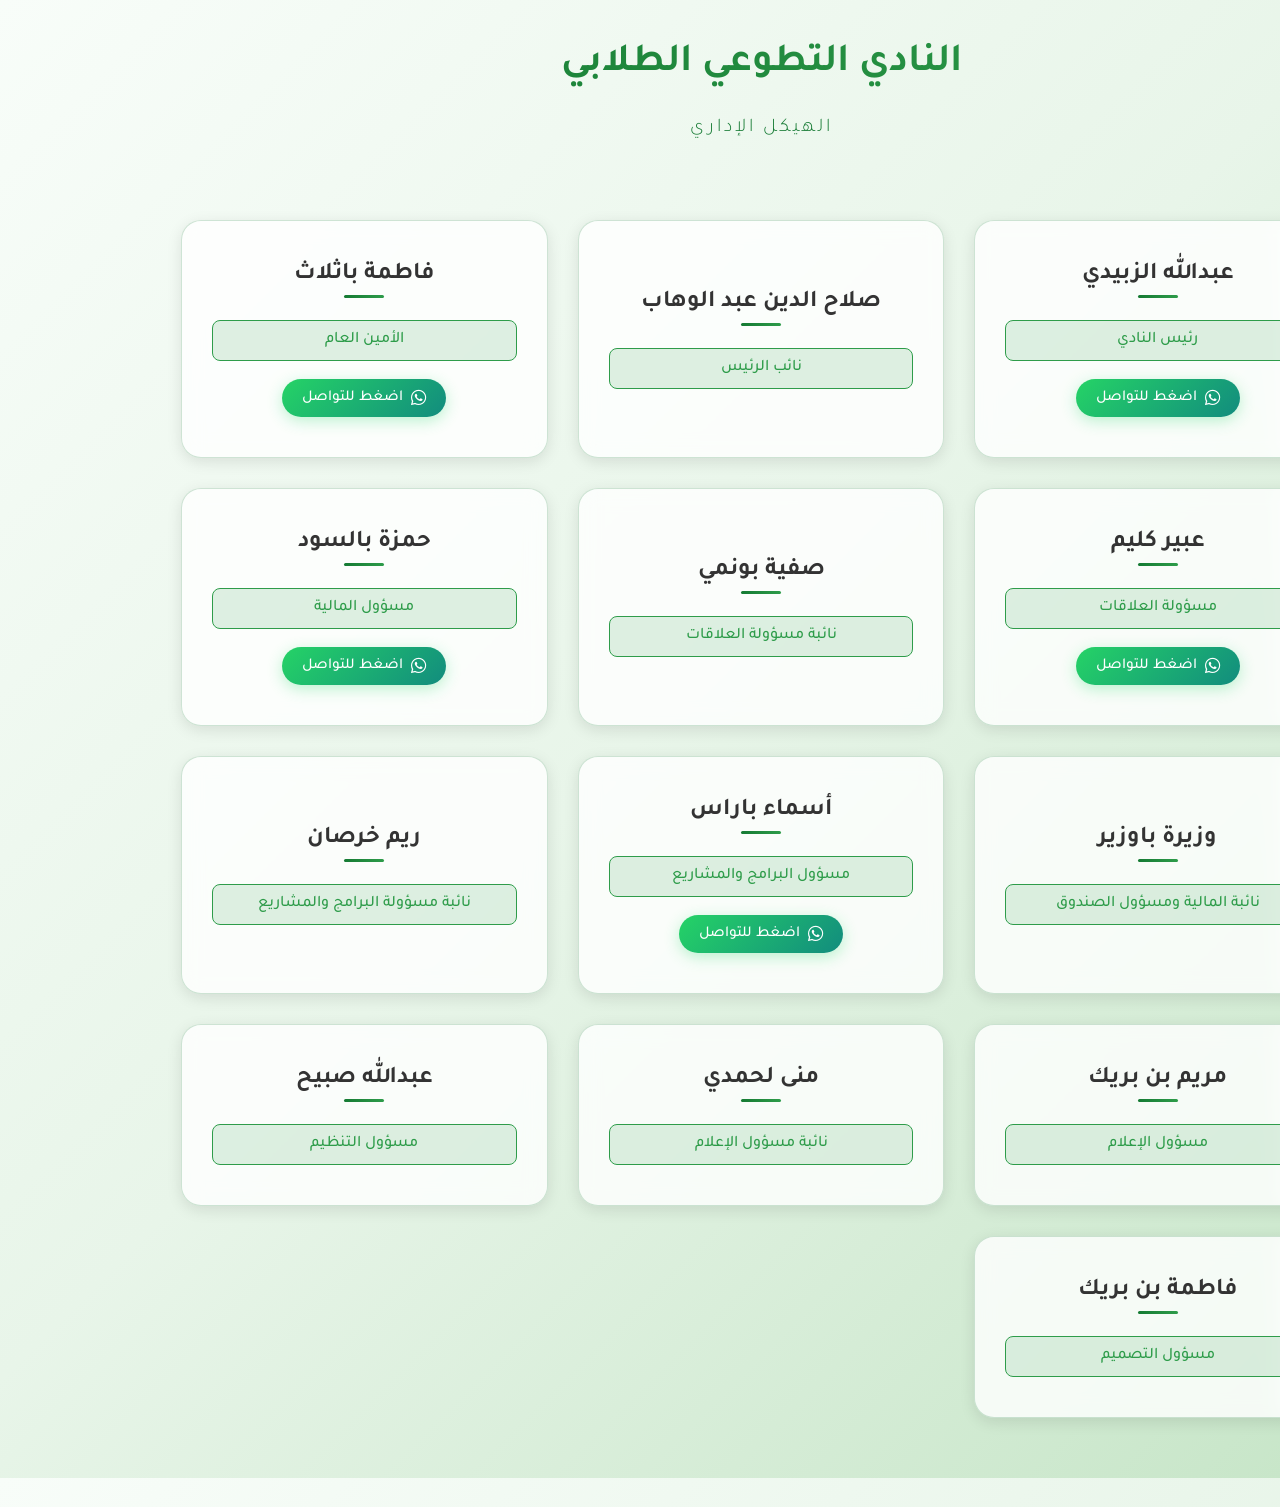
<file: viow/index.html>
<!DOCTYPE html>
<html lang="ar" dir="rtl">
<head>
    <meta charset="UTF-8">
    <meta name="viewport" content="width=device-width, initial-scale=1.0">
    <title>النادي التطوعي الطلابي - الهيكل الإداري</title>
    <link rel="stylesheet" href="style.css">
    <!-- Importing a nice Arabic font -->
    <link href="https://fonts.googleapis.com/css2?family=Tajawal:wght@300;500;700&display=swap" rel="stylesheet">
    <!-- Font Awesome for WhatsApp icon -->
    <link rel="stylesheet" href="https://cdnjs.cloudflare.com/ajax/libs/font-awesome/6.0.0/css/all.min.css">
</head>
<body>
    <div class="container">
        <header class="header">
            <h1>النادي التطوعي الطلابي</h1>
            <br>
            <p class="subtitle">الهيكل الإداري</p>
        </header>

        <div class="team-grid" id="team-grid">
            <!-- Team members will be added here via JavaScript -->
        </div>
    </div>

    <script src="script.js"></script>
</body>
</html>
</file>
<file: viow/style.css>
/* CSS Variables - Professional Green Color Scheme */
:root {
    --primary: #157a33;   /* أخضر داكن احترافي - لون رسمي */
    --secondary: #2e9c4a; /* أخضر فاتح حيوي - للتفاعل */
    --accent: #ffc107;   /* أصفر ذهبي للإبراز - يتماشى رائع مع الأخضر */
    --dark: #333;
    --light: #f8fdf9;     /* خلفية فاتحة جداً بمسحة خضراء خفيفة */
    --white: #fff;
    --font-main: 'Tajawal', sans-serif;
}

/* Reset and Base Styles */
* {
    margin: 0;
    padding: 0;
    box-sizing: border-box;
}

body {
    font-family: var(--font-main);
    background: linear-gradient(135deg, var(--light) 0%, #e8f5e9 50%, #c8e6c9 100%);
    min-height: 100vh;
    color: var(--dark);
    padding: 40px 20px;
}

.container {
    max-width: 1200px;
    margin: 0 auto;
}

/* Header Styles */
.header {
    text-align: center;
    margin-bottom: 60px;
    animation: fadeInDown 1s ease-out;
}

.header h1 {
    font-size: 2.5rem;
    font-weight: 700;
    margin-bottom: 10px;
    background: linear-gradient(90deg, var(--primary), var(--secondary));
    -webkit-background-clip: text;
    -webkit-text-fill-color: transparent;
    background-clip: text;
}

.header .subtitle {
    font-size: 1.2rem;
    font-weight: 300;
    color: var(--primary);
    letter-spacing: 3px;
}

/* Team Grid Styles */
.team-grid {
    display: grid;
    grid-template-columns: repeat(auto-fit, minmax(280px, 1fr));
    gap: 30px;
    padding: 20px;
}

/* Team Card Styles */
.team-card {
    display: flex;
    flex-direction: column;
    align-items: center;
    justify-content: center;
    background: rgba(255, 255, 255, 0.8);
    backdrop-filter: blur(10px);
    border-radius: 20px;
    padding: 40px 30px;
    text-align: center;
    border: 1px solid rgba(21, 122, 51, 0.2);
    transition: all 0.4s cubic-bezier(0.175, 0.885, 0.32, 1.275);
    animation: fadeInUp 0.8s ease-out backwards;
    box-shadow: 0 4px 15px rgba(0, 0, 0, 0.1);
    text-decoration: none;
    color: inherit;
    cursor: pointer;
    -webkit-tap-highlight-color: transparent;
    touch-action: manipulation;
}

.team-card:nth-child(1) { animation-delay: 0.1s; }
.team-card:nth-child(2) { animation-delay: 0.2s; }
.team-card:nth-child(3) { animation-delay: 0.3s; }
.team-card:nth-child(4) { animation-delay: 0.4s; }
.team-card:nth-child(5) { animation-delay: 0.5s; }
.team-card:nth-child(6) { animation-delay: 0.6s; }
.team-card:nth-child(7) { animation-delay: 0.7s; }
.team-card:nth-child(8) { animation-delay: 0.8s; }
.team-card:nth-child(9) { animation-delay: 0.9s; }
.team-card:nth-child(10) { animation-delay: 1.0s; }
.team-card:nth-child(11) { animation-delay: 1.1s; }
.team-card:nth-child(12) { animation-delay: 1.2s; }
.team-card:nth-child(13) { animation-delay: 1.3s; }

.team-card:hover {
    transform: translateY(-10px);
    background: rgba(255, 255, 255, 0.95);
    border-color: var(--secondary);
    box-shadow: 0 20px 40px rgba(46, 156, 74, 0.3);
    cursor: pointer;
    text-decoration: none;
}

.member-name {
    font-size: 1.5rem;
    font-weight: 700;
    margin-bottom: 15px;
    color: var(--dark);
    position: relative;
    display: inline-block;
}

.member-name::after {
    content: '';
    position: absolute;
    bottom: -8px;
    left: 50%;
    transform: translateX(-50%);
    width: 40px;
    height: 3px;
    background: linear-gradient(90deg, var(--primary), var(--secondary));
    border-radius: 2px;
}

.member-role {
    font-size: 1rem;
    font-weight: 500;
    color: var(--secondary);
    margin-top: 15px;
    padding: 10px 25px;
    background: rgba(46, 156, 74, 0.15);
    border-radius: 8px;
    display: inline-block;
    border: 1px solid var(--secondary);
    width: 100%;
}

/* WhatsApp Hint Styles */
.whatsapp-hint {
    display: inline-flex;
    align-items: center;
    justify-content: center;
    gap: 8px;
    margin-top: 18px;
    padding: 10px 20px;
    background: linear-gradient(135deg, #25D366, #128C7E);
    color: white;
    border-radius: 25px;
    font-size: 0.95rem;
    font-weight: 500;
    text-decoration: none;
    transition: all 0.3s ease;
    box-shadow: 0 4px 15px rgba(37, 211, 102, 0.3);
    cursor: pointer;
    -webkit-tap-highlight-color: transparent;
    touch-action: manipulation;
}

.whatsapp-hint:hover {
    transform: scale(1.05);
    box-shadow: 0 6px 20px rgba(37, 211, 102, 0.5);
}

.whatsapp-hint:active {
    transform: scale(0.95);
}

.whatsapp-hint i {
    font-size: 1.1rem;
}

/* Decorative Circle */
.team-card::before {
    content: '';
    position: absolute;
    top: -50%;
    left: -50%;
    width: 200%;
    height: 200%;
    background: radial-gradient(circle, rgba(46, 156, 74, 0.1) 0%, transparent 70%);
    opacity: 0;
    transition: opacity 0.4s ease;
}

.team-card:hover::before {
    opacity: 1;
}

/* Animations */
@keyframes fadeInDown {
    from {
        opacity: 0;
        transform: translateY(-30px);
    }
    to {
        opacity: 1;
        transform: translateY(0);
    }
}

@keyframes fadeInUp {
    from {
        opacity: 0;
        transform: translateY(30px);
    }
    to {
        opacity: 1;
        transform: translateY(0);
    }
}

/* Responsive Design */
@media (max-width: 768px) {
    .header h1 {
        font-size: 2rem;
    }
    
    .team-grid {
        grid-template-columns: repeat(auto-fit, minmax(250px, 1fr));
        gap: 20px;
    }
    
    .team-card {
        padding: 30px 20px;
    }
    
    .whatsapp-hint {
        padding: 8px 16px;
        font-size: 0.85rem;
    }
}

@media (max-width: 480px) {
    body {
        padding: 20px 15px;
    }
    
    .header h1 {
        font-size: 1.8rem;
    }
    
    .header .subtitle {
        font-size: 1rem;
    }
}
</file>
